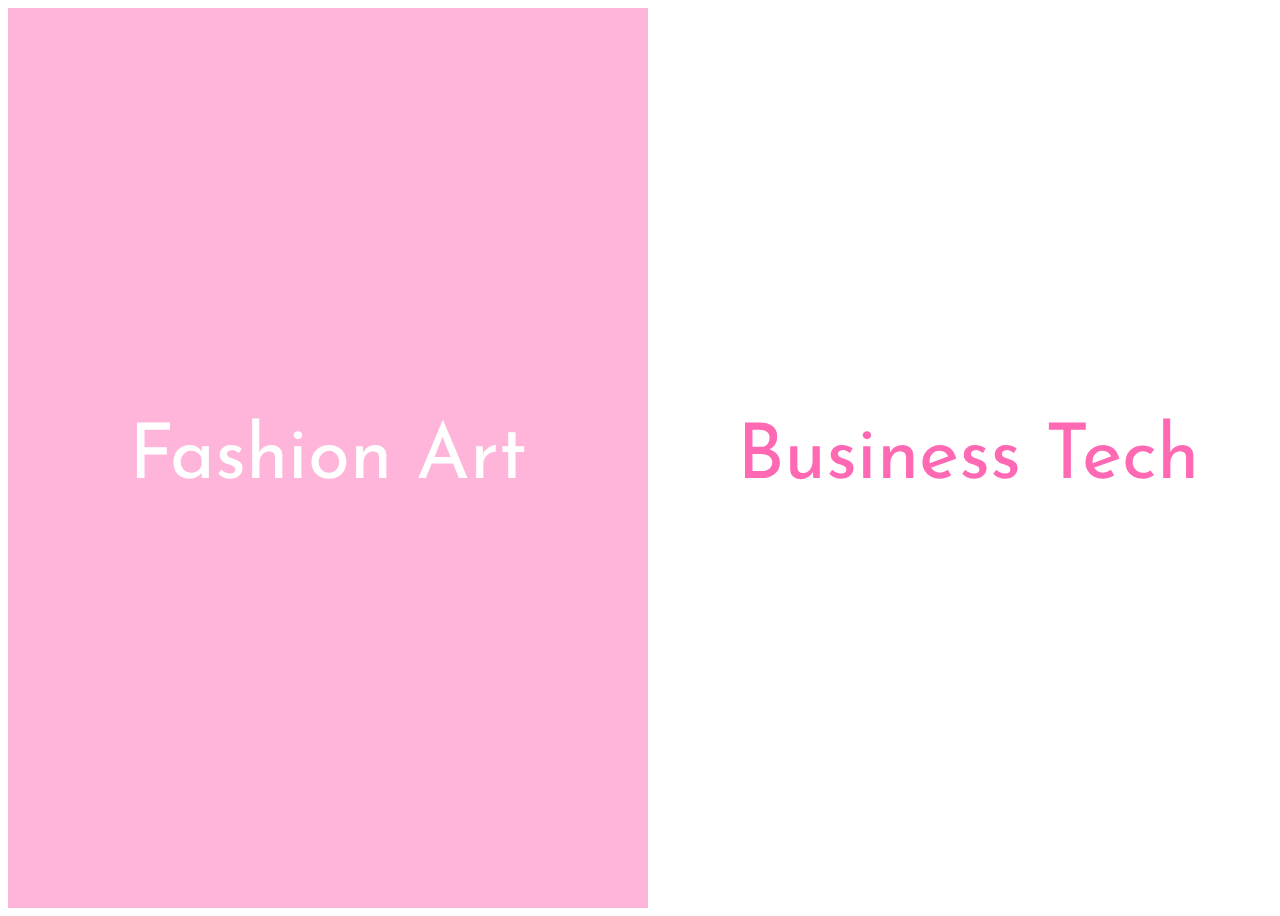
<file: index.html>
<!DOCTYPE html>
<html lang="en">
  <head>
    <meta charset="UTF-8" />
    <meta name="viewport" content="width=device-width, initial-scale=1.0" />
    <link rel="stylesheet" href="./style.css" />
    <link rel="preconnect" href="https://fonts.googleapis.com" />
    <link rel="preconnect" href="https://fonts.gstatic.com" crossorigin />
    <link
      href="https://fonts.googleapis.com/css2?family=Josefin+Sans:ital,wght@0,100..700;1,100..700&display=swap"
      rel="stylesheet"
    />
    <title>CC-Prj2-Web</title>
  </head>
  <body>
    <div class="container">
      <div class="color-container">
        <div class="left-container"></div>
        <div class="right-container"></div>
      </div>

      <div class="background-container"></div>

      <a href="./pages/FahsionArt.html">
        <div class="content-container text1">Fashion Art</div>
      </a>

      <a href="./pages/BusinessTech.html">
        <div class="content-container text2">Business Tech</div>
      </a>
    </div>
  </body>
</html>
</file>
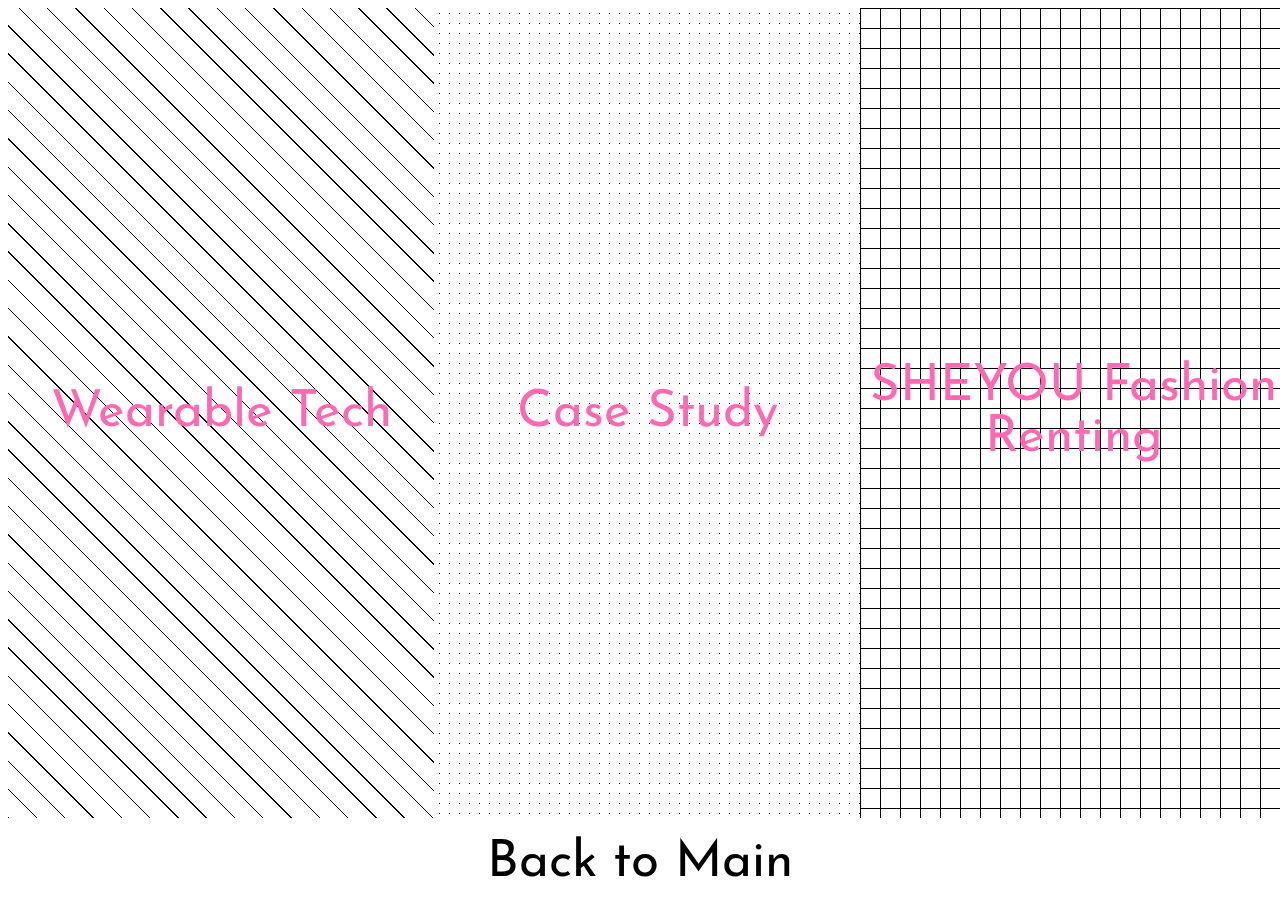
<file: pages/BusinessTech.html>
<!DOCTYPE html>
<html lang="en">
<head>
    <meta charset="UTF-8">
    <meta name="viewport" content="width=device-width, initial-scale=1.0">
   <link rel="stylesheet" href="./BTstyle.css">
   <link rel="preconnect" href="https://fonts.googleapis.com" />
    <link rel="preconnect" href="https://fonts.gstatic.com" crossorigin />
    <link
      href="https://fonts.googleapis.com/css2?family=Josefin+Sans:ital,wght@0,100..700;1,100..700&display=swap"
      rel="stylesheet"
    />
    <title>Document</title>
</head>
<body>
    <div class="container">
        
      <div class="inner-container">
        <div class="prj prj1">
            <a href="./Business-tech/WearableTech.html">
              <div class="text">Wearable Tech</div>
            </a>
          </div>
        <div class="prj prj2">
          <a href="./Business-tech/CaseStudy.html">
            <div class="text">Case Study</div>
          </a>
        </div>
        <div class="prj prj3">
          <a href="./Business-tech/SHEYOUFashionRenting.html">
            <div class="text">SHEYOU Fashion Renting</div>
          </a>
        </div>
        
      </div>
      <a href="../index.html">
        <div class="header">Back to Main</div>
    </a>
    </div>
</body>
</html>
</file>
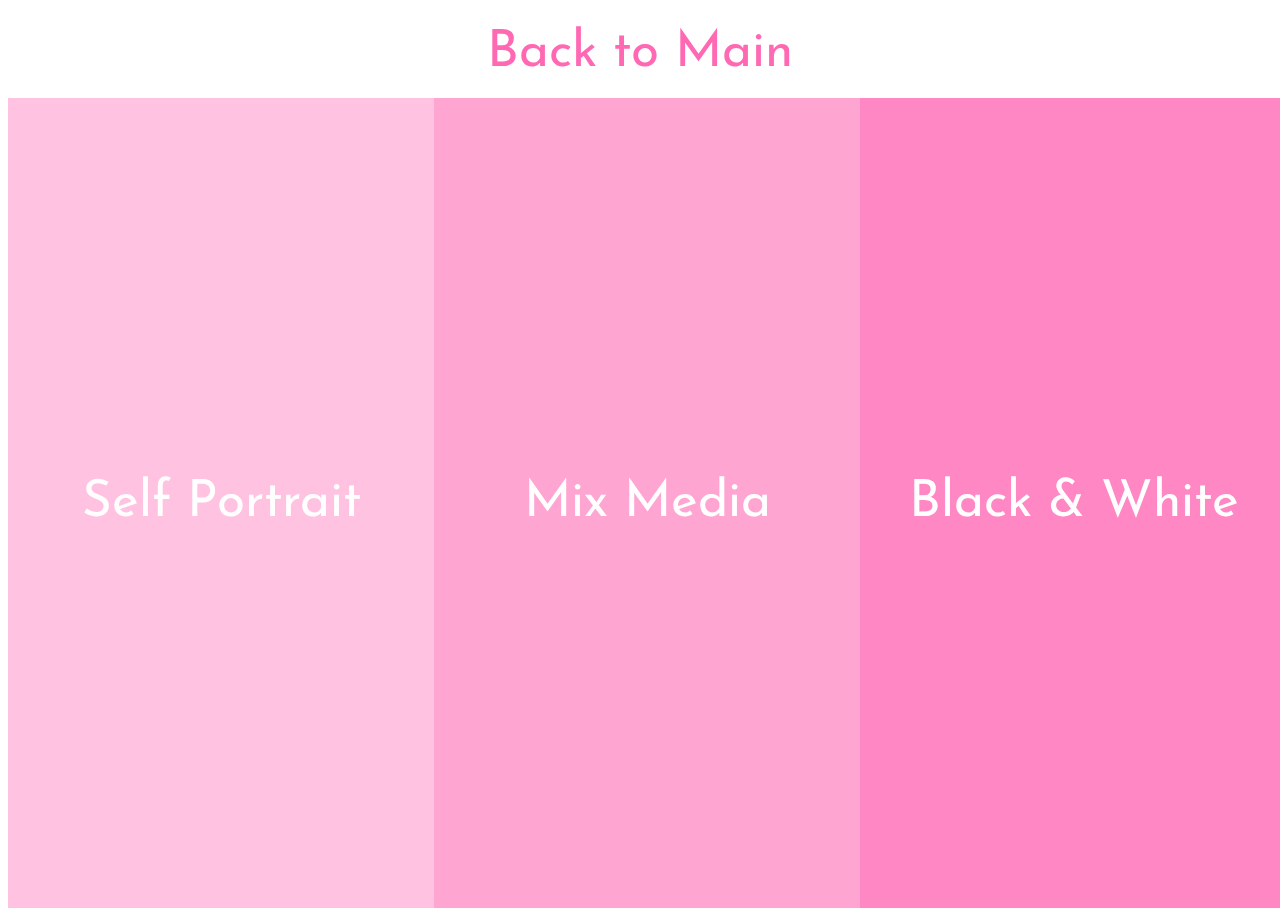
<file: pages/FahsionArt.html>
<!DOCTYPE html>
<html lang="en">
  <head>
    <meta charset="UTF-8" />
    <meta name="viewport" content="width=device-width, initial-scale=1.0" />
    <link rel="stylesheet" type="text/css" href="./FAstyle.css" />
    <link rel="preconnect" href="https://fonts.googleapis.com" />
    <link rel="preconnect" href="https://fonts.gstatic.com" crossorigin />
    <link
      href="https://fonts.googleapis.com/css2?family=Josefin+Sans:ital,wght@0,100..700;1,100..700&display=swap"
      rel="stylesheet"
    />
    <title>Fashion Art</title>
  </head>
  <body>
    <div class="container">
        <a href="../index.html">
            <div class="header">Back to Main</div>
        </a>
      <div class="inner-container">
        <div class="prj prj1">
            <a href="./Fashion-art/SelfPortrait.html">
              <div class="text">Self Portrait</div>
            </a>
          </div>
        <div class="prj prj2">
          <a href="./Fashion-art/MixMedia.html">
            <div class="text">Mix Media</div>
          </a>
        </div>
        <div class="prj prj3">
          <a href="./Fashion-art/BlackWhite.html">
            <div class="text">Black & White</div>
          </a>
        </div>
      </div>
    </div>
  </body>
</html>
</file>
<file: style.css>
body{
    font-family: "Josefin Sans", sans-serif;
}

.container {
  position: relative;
  overflow: hidden;
  height: 100vh;
  width: 100vw;
}

.color-container {
  position: absolute;
  z-index: 1;
}

.left-container {
  display: flex;
  height: 100vh;
  width: 50vw;
  background-color: rgba(255, 105, 180, 0.5);
}

.right-container {
  display: flex;
  height: 100vh;
  width: 50vw;
  background-color: rgba(255, 255, 255, 0.5);
}

.background-container {
  position: absolute;
  display: flex;
  height: 100vh;
  width: 100vw;
  justify-content: center; /* Aligns horizontally */
  align-items: flex-end; /* Aligns vertically at the bottom */
  background-image: url('https://res.cloudinary.com/sheyou/image/upload/v1708711855/Subject_8e78de5e06.png'); /* Your image link */
  background-position: center bottom; /* Center the background image at the bottom */
  background-repeat: no-repeat;
  background-size: 65vh;
  z-index: 2;
}

.content-container {
  position: absolute;
  z-index: 3;
}

.text1 {
  left: 0;
  display: flex;
  height: 100vh;
  width: 50vw;
  color: white;
  font-size: 6vw;
  justify-content: center;
  align-items: center;
}

.text1:hover{
background-color:black ;
}

.text2 {
  right: 0;
  display: flex;
  height: 100vh;
  width: 50vw;
  color:hotpink;
  font-size: 6vw;
  justify-content: center;
  align-items: center;
}

.text2:hover{
    background-color: black;
}
</file>
<file: pages/BTstyle.css>
body {
  font-family: 'Josefin Sans', sans-serif;
}

.container {
  display: flex;
  height: 100vh;
  flex-flow: column;
}

.inner-container {
  display: flex;
  flex-grow: 1;
  width: 100vw;
}

.header {
  height: 10vh;
  display: flex;
  font-size: 4vw;
  justify-content: center;
  align-items: center;
  color: black;
}

.header:hover {
  color: white;
  background-color: hotpink;
}

.prj1 {
  background-image: repeating-linear-gradient(
    45deg,
    /* Angle of the stripes */ black,
    /* Start color */ black 1px,
    /* First color end position */ transparent 1px,
    /* Second color start position */ transparent 20px
      /* Second color end position */
  );
}

.prj1:hover {
  background-image: url('https://res.cloudinary.com/sheyou/image/upload/v1709288994/IMG_7480_669d6c44b4.jpg');
  background-size: cover;
}

.prj2 {
  background-color: white; /* Base color */
  background-image: radial-gradient(black 10%, transparent 10%);
  background-size: 10px 10px; /* Size of the dots and spacing */
}

.prj2:hover {
  background-image: url('https://i.pinimg.com/564x/f9/54/2c/f9542c8f067f8198500ab5e5df6d6c59.jpg');
  background-size: cover;
}

.prj3 {
  background-image: linear-gradient(to right, #000000 1px, transparent 1px),
    linear-gradient(to bottom, #000000 1px, transparent 1px);

  background-size: 20px 20px;
}

.prj3:hover {
  background-image: url('https://res.cloudinary.com/sheyou/image/upload/v1656009601/logo_7adb1439dc.png');
  background-size: cover;
}

.prj {
  display: flex;
  width: 33.3vw;
  height: 90vh;
  justify-content: center;
  align-items: center;
  font-size: 4vw;
  /* font-weight: bold; */
  color: black;
  text-align: center;
}
/* 
.prj:hover {
  background-color: black;
} */

a {
  text-decoration: none;
}

.text {
  color: hotpink;
}

.text:hover {
  color: black;
  background-image: radial-gradient(circle, hotpink, transparent);
}
</file>
<file: pages/FAstyle.css>
body {
  font-family: 'Josefin Sans', sans-serif;
}

.container {
  display: flex;
  height: 100vh;
  flex-flow: column;
}

.inner-container {
  display: flex;
  flex-grow: 1;
  width: 100vw;
}

.header {
  height: 10vh;
  display: flex;
  font-size: 4vw;
  justify-content: center;
  align-items: center;
  color: hotpink;
}

.header:hover {
  color: white;
  background-color: black;
}

.prj1 {
  background-color: rgba(255, 105, 180, 0.4);
}

.prj1:hover{
    background-image: url("https://bpb-us-w2.wpmucdn.com/portfolio.newschool.edu/dist/2/36613/files/2022/08/WechatIMG458-1-768x1024.jpeg");
    background-size:cover;
}

.prj2 {
  background-color: rgba(255, 105, 180, 0.6);
}

.prj2:hover{
    background-image: url("https://portfolio.newschool.edu/shux453/files/2023/05/IMG_4439-1024x726.jpg");
    background-size:cover;
}

.prj3 {
  background-color: rgba(255, 105, 180, 0.8);
}

.prj3:hover{
    background-image: url("https://portfolio.newschool.edu/shux453/files/2023/05/1_Susanna_Shu-1024x772.jpg");
    background-size:cover;
}

.prj {
  display: flex;
  width: 33.3vw;
  height: 90vh;
  justify-content: center;
  align-items: center;
  font-size: 4vw;
  /* font-weight: bold; */
  color: black;
  text-align: center;
}
/* 
.prj:hover {
  background-color: black;
} */

a {
  text-decoration: none;
}

.text {
  color: white;
}

.text:hover {
  color: white;
  background-image: radial-gradient(
    circle,
    hotpink,
    transparent
  ); 
}
</file>
